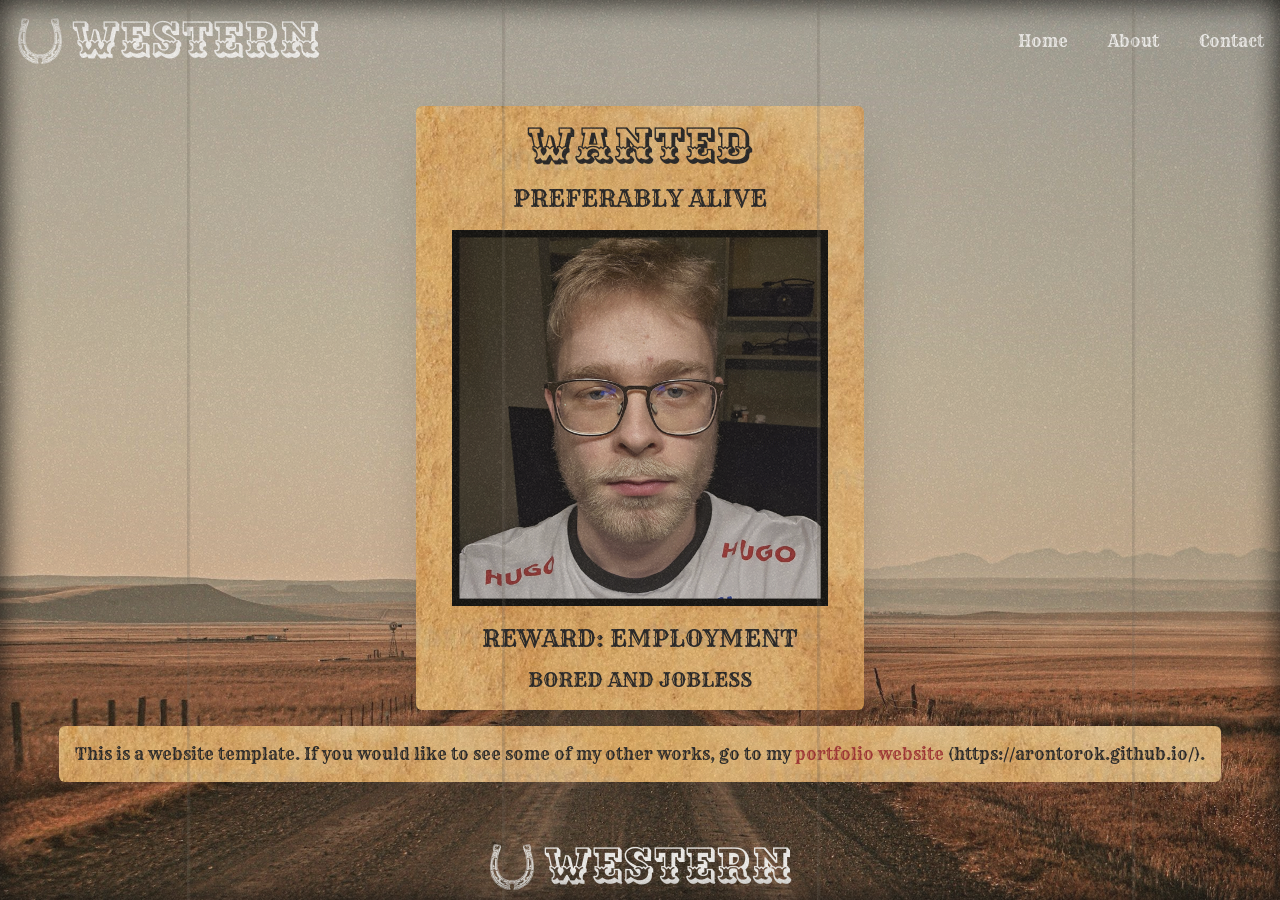
<file: docs/index.html>
<!doctype html>
<html lang="en">
  <head>
    <meta charset="UTF-8" />
    <link rel="icon" type="image/svg+xml" href="/vite.svg" />
    <meta name="viewport" content="width=device-width, initial-scale=1.0" />
    <title>Western</title>
    <link rel="icon" type="image/x-icon" href="horseshoe_bg.jpg" />
    <link rel="preconnect" href="https://fonts.googleapis.com" />
    <link rel="preconnect" href="https://fonts.gstatic.com" crossorigin />
    <link
      href="https://fonts.googleapis.com/css2?family=Ewert&family=Rye&display=swap"
      rel="stylesheet"
    />
    <script type="module" crossorigin src="./assets/index-D7KNwfse.js"></script>
    <link rel="stylesheet" crossorigin href="./assets/index-zoXO0cSh.css">
  </head>
  <body
    class="bg-[url(/public/western.jpg)] bg-cover bg-center min-h-screen w-full font-rye text-white"
  >
    <div id="root"></div>
  </body>
</html>
</file>
<file: docs/assets/index-zoXO0cSh.css>
@layer properties{@supports (((-webkit-hyphens:none)) and (not (margin-trim:inline))) or ((-moz-orient:inline) and (not (color:rgb(from red r g b)))){*,:before,:after,::backdrop{--tw-shadow:0 0 #0000;--tw-shadow-color:initial;--tw-shadow-alpha:100%;--tw-inset-shadow:0 0 #0000;--tw-inset-shadow-color:initial;--tw-inset-shadow-alpha:100%;--tw-ring-color:initial;--tw-ring-shadow:0 0 #0000;--tw-inset-ring-color:initial;--tw-inset-ring-shadow:0 0 #0000;--tw-ring-inset:initial;--tw-ring-offset-width:0px;--tw-ring-offset-color:#fff;--tw-ring-offset-shadow:0 0 #0000}}}@layer theme{:root,:host{--font-sans:ui-sans-serif,system-ui,sans-serif,"Apple Color Emoji","Segoe UI Emoji","Segoe UI Symbol","Noto Color Emoji";--font-mono:ui-monospace,SFMono-Regular,Menlo,Monaco,Consolas,"Liberation Mono","Courier New",monospace;--color-zinc-900:oklch(21% .006 285.885);--color-white:#fff;--spacing:.25rem;--container-md:28rem;--text-xl:1.25rem;--text-xl--line-height:calc(1.75/1.25);--text-2xl:1.5rem;--text-2xl--line-height:calc(2/1.5);--text-5xl:3rem;--text-5xl--line-height:1;--radius-md:.375rem;--default-font-family:var(--font-sans);--default-mono-font-family:var(--font-mono);--font-rye:"Rye",serif;--font-ewert:"Ewert",serif}}@layer base{*,:after,:before,::backdrop{box-sizing:border-box;border:0 solid;margin:0;padding:0}::file-selector-button{box-sizing:border-box;border:0 solid;margin:0;padding:0}html,:host{-webkit-text-size-adjust:100%;tab-size:4;line-height:1.5;font-family:var(--default-font-family,ui-sans-serif,system-ui,sans-serif,"Apple Color Emoji","Segoe UI Emoji","Segoe UI Symbol","Noto Color Emoji");font-feature-settings:var(--default-font-feature-settings,normal);font-variation-settings:var(--default-font-variation-settings,normal);-webkit-tap-highlight-color:transparent}hr{height:0;color:inherit;border-top-width:1px}abbr:where([title]){-webkit-text-decoration:underline dotted;text-decoration:underline dotted}h1,h2,h3,h4,h5,h6{font-size:inherit;font-weight:inherit}a{color:inherit;-webkit-text-decoration:inherit;text-decoration:inherit}b,strong{font-weight:bolder}code,kbd,samp,pre{font-family:var(--default-mono-font-family,ui-monospace,SFMono-Regular,Menlo,Monaco,Consolas,"Liberation Mono","Courier New",monospace);font-feature-settings:var(--default-mono-font-feature-settings,normal);font-variation-settings:var(--default-mono-font-variation-settings,normal);font-size:1em}small{font-size:80%}sub,sup{vertical-align:baseline;font-size:75%;line-height:0;position:relative}sub{bottom:-.25em}sup{top:-.5em}table{text-indent:0;border-color:inherit;border-collapse:collapse}:-moz-focusring{outline:auto}progress{vertical-align:baseline}summary{display:list-item}ol,ul,menu{list-style:none}img,svg,video,canvas,audio,iframe,embed,object{vertical-align:middle;display:block}img,video{max-width:100%;height:auto}button,input,select,optgroup,textarea{font:inherit;font-feature-settings:inherit;font-variation-settings:inherit;letter-spacing:inherit;color:inherit;opacity:1;background-color:#0000;border-radius:0}::file-selector-button{font:inherit;font-feature-settings:inherit;font-variation-settings:inherit;letter-spacing:inherit;color:inherit;opacity:1;background-color:#0000;border-radius:0}:where(select:is([multiple],[size])) optgroup{font-weight:bolder}:where(select:is([multiple],[size])) optgroup option{padding-inline-start:20px}::file-selector-button{margin-inline-end:4px}::placeholder{opacity:1}@supports (not ((-webkit-appearance:-apple-pay-button))) or (contain-intrinsic-size:1px){::placeholder{color:currentColor}@supports (color:color-mix(in lab,red,red)){::placeholder{color:color-mix(in oklab,currentcolor 50%,transparent)}}}textarea{resize:vertical}::-webkit-search-decoration{-webkit-appearance:none}::-webkit-date-and-time-value{min-height:1lh;text-align:inherit}::-webkit-datetime-edit{display:inline-flex}::-webkit-datetime-edit-fields-wrapper{padding:0}::-webkit-datetime-edit{padding-block:0}::-webkit-datetime-edit-year-field{padding-block:0}::-webkit-datetime-edit-month-field{padding-block:0}::-webkit-datetime-edit-day-field{padding-block:0}::-webkit-datetime-edit-hour-field{padding-block:0}::-webkit-datetime-edit-minute-field{padding-block:0}::-webkit-datetime-edit-second-field{padding-block:0}::-webkit-datetime-edit-millisecond-field{padding-block:0}::-webkit-datetime-edit-meridiem-field{padding-block:0}::-webkit-calendar-picker-indicator{line-height:1}:-moz-ui-invalid{box-shadow:none}button,input:where([type=button],[type=reset],[type=submit]){appearance:button}::file-selector-button{appearance:button}::-webkit-inner-spin-button{height:auto}::-webkit-outer-spin-button{height:auto}[hidden]:where(:not([hidden=until-found])){display:none!important}}@layer components;@layer utilities{.container{width:100%}@media(min-width:40rem){.container{max-width:40rem}}@media(min-width:48rem){.container{max-width:48rem}}@media(min-width:64rem){.container{max-width:64rem}}@media(min-width:80rem){.container{max-width:80rem}}@media(min-width:96rem){.container{max-width:96rem}}.mx-auto{margin-inline:auto}.mt-2{margin-top:calc(var(--spacing)*2)}.mt-4{margin-top:calc(var(--spacing)*4)}.mt-10{margin-top:calc(var(--spacing)*10)}.mt-auto{margin-top:auto}.flex{display:flex}.min-h-screen{min-height:100vh}.w-12{width:calc(var(--spacing)*12)}.w-full{width:100%}.w-md{width:var(--container-md)}.cursor-pointer{cursor:pointer}.flex-col{flex-direction:column}.items-center{align-items:center}.items-end{align-items:flex-end}.justify-between{justify-content:space-between}.justify-center{justify-content:center}.gap-2{gap:calc(var(--spacing)*2)}.gap-6{gap:calc(var(--spacing)*6)}.self-start{align-self:flex-start}.rounded-md{border-radius:var(--radius-md)}.bg-\[url\(\/public\/old_paper\.jpg\)\]{background-image:url(./old_paper-DeJwvJ1u.jpg)}.bg-\[url\(\/public\/western\.jpg\)\]{background-image:url(./western-DzwPEtbz.jpg)}.bg-cover{background-size:cover}.bg-center{background-position:50%}.p-4{padding:calc(var(--spacing)*4)}.px-5{padding-inline:calc(var(--spacing)*5)}.pt-10{padding-top:calc(var(--spacing)*10)}.pb-2{padding-bottom:calc(var(--spacing)*2)}.pb-3{padding-bottom:calc(var(--spacing)*3)}.pb-4{padding-bottom:calc(var(--spacing)*4)}.text-center{text-align:center}.font-rye{font-family:var(--font-rye)}.text-2xl{font-size:var(--text-2xl);line-height:var(--tw-leading,var(--text-2xl--line-height))}.text-5xl{font-size:var(--text-5xl);line-height:var(--tw-leading,var(--text-5xl--line-height))}.text-xl{font-size:var(--text-xl);line-height:var(--tw-leading,var(--text-xl--line-height))}.text-\[brown\]{color:brown}.text-white{color:var(--color-white)}.text-zinc-900{color:var(--color-zinc-900)}.shadow-2xl{--tw-shadow:0 25px 50px -12px var(--tw-shadow-color,#00000040);box-shadow:var(--tw-inset-shadow),var(--tw-inset-ring-shadow),var(--tw-ring-offset-shadow),var(--tw-ring-shadow),var(--tw-shadow)}@media(hover:hover){.hover\:text-\[brown\]:hover{color:brown}.hover\:underline:hover{text-decoration-line:underline}}@media not all and (min-width:40rem){.max-sm\:hidden{display:none}}@media(min-width:40rem){.sm\:hidden{display:none}.sm\:flex-row{flex-direction:row}.sm\:gap-10{gap:calc(var(--spacing)*10)}}}h1{font-family:var(--font-ewert)}.effect{filter:sepia(.5);pointer-events:none;width:100%;height:100vh;position:fixed;overflow:hidden;box-shadow:inset 0 0 30px #000}.overlay{filter:blur(.5px)drop-shadow(0 0 #c9c7c7);height:100%}.overlay:before{content:"";background:repeating-linear-gradient(90deg,#0002 0 2px,#0000 4px 35vmin);width:120%;height:120%;animation:.45s step-end infinite vlines;position:absolute;top:-10%;left:-10%}.overlay:after{content:"";opacity:.1;background-image:url(./grain-BoV1x7Ju.avif);background-repeat:repeat;width:120%;height:120%;animation:.5s step-end infinite grains;position:absolute;top:-10%;left:-10%}@keyframes vlines{0%,to{opacity:.5;transform:translate(0)}10%{transform:translate(-1%)}20%{transform:translate(1%)}30%{opacity:.75;transform:translate(-2%)}40%{transform:translate(3%)}50%{opacity:.5;transform:translate(-3%)}60%{transform:translate(8%)}70%{transform:translate(-3%)}80%{opacity:.25;transform:translate(10%)}90%{transform:translate(-2%)}}@keyframes grains{0%,to{transform:translate(0)}10%{transform:translate(-1%,-1%)}20%{transform:translate(1%,1%)}30%{transform:translate(-2%,-2%)}40%{transform:translate(3%,3%)}50%{transform:translate(-3%,-3%)}60%{transform:translate(4%,4%)}70%{transform:translate(-4%,-4%)}80%{transform:translate(2%,2%)}90%{transform:translate(-3%,-3%)}}@property --tw-shadow{syntax:"*";inherits:false;initial-value:0 0 #0000}@property --tw-shadow-color{syntax:"*";inherits:false}@property --tw-shadow-alpha{syntax:"<percentage>";inherits:false;initial-value:100%}@property --tw-inset-shadow{syntax:"*";inherits:false;initial-value:0 0 #0000}@property --tw-inset-shadow-color{syntax:"*";inherits:false}@property --tw-inset-shadow-alpha{syntax:"<percentage>";inherits:false;initial-value:100%}@property --tw-ring-color{syntax:"*";inherits:false}@property --tw-ring-shadow{syntax:"*";inherits:false;initial-value:0 0 #0000}@property --tw-inset-ring-color{syntax:"*";inherits:false}@property --tw-inset-ring-shadow{syntax:"*";inherits:false;initial-value:0 0 #0000}@property --tw-ring-inset{syntax:"*";inherits:false}@property --tw-ring-offset-width{syntax:"<length>";inherits:false;initial-value:0}@property --tw-ring-offset-color{syntax:"*";inherits:false;initial-value:#fff}@property --tw-ring-offset-shadow{syntax:"*";inherits:false;initial-value:0 0 #0000}
</file>
